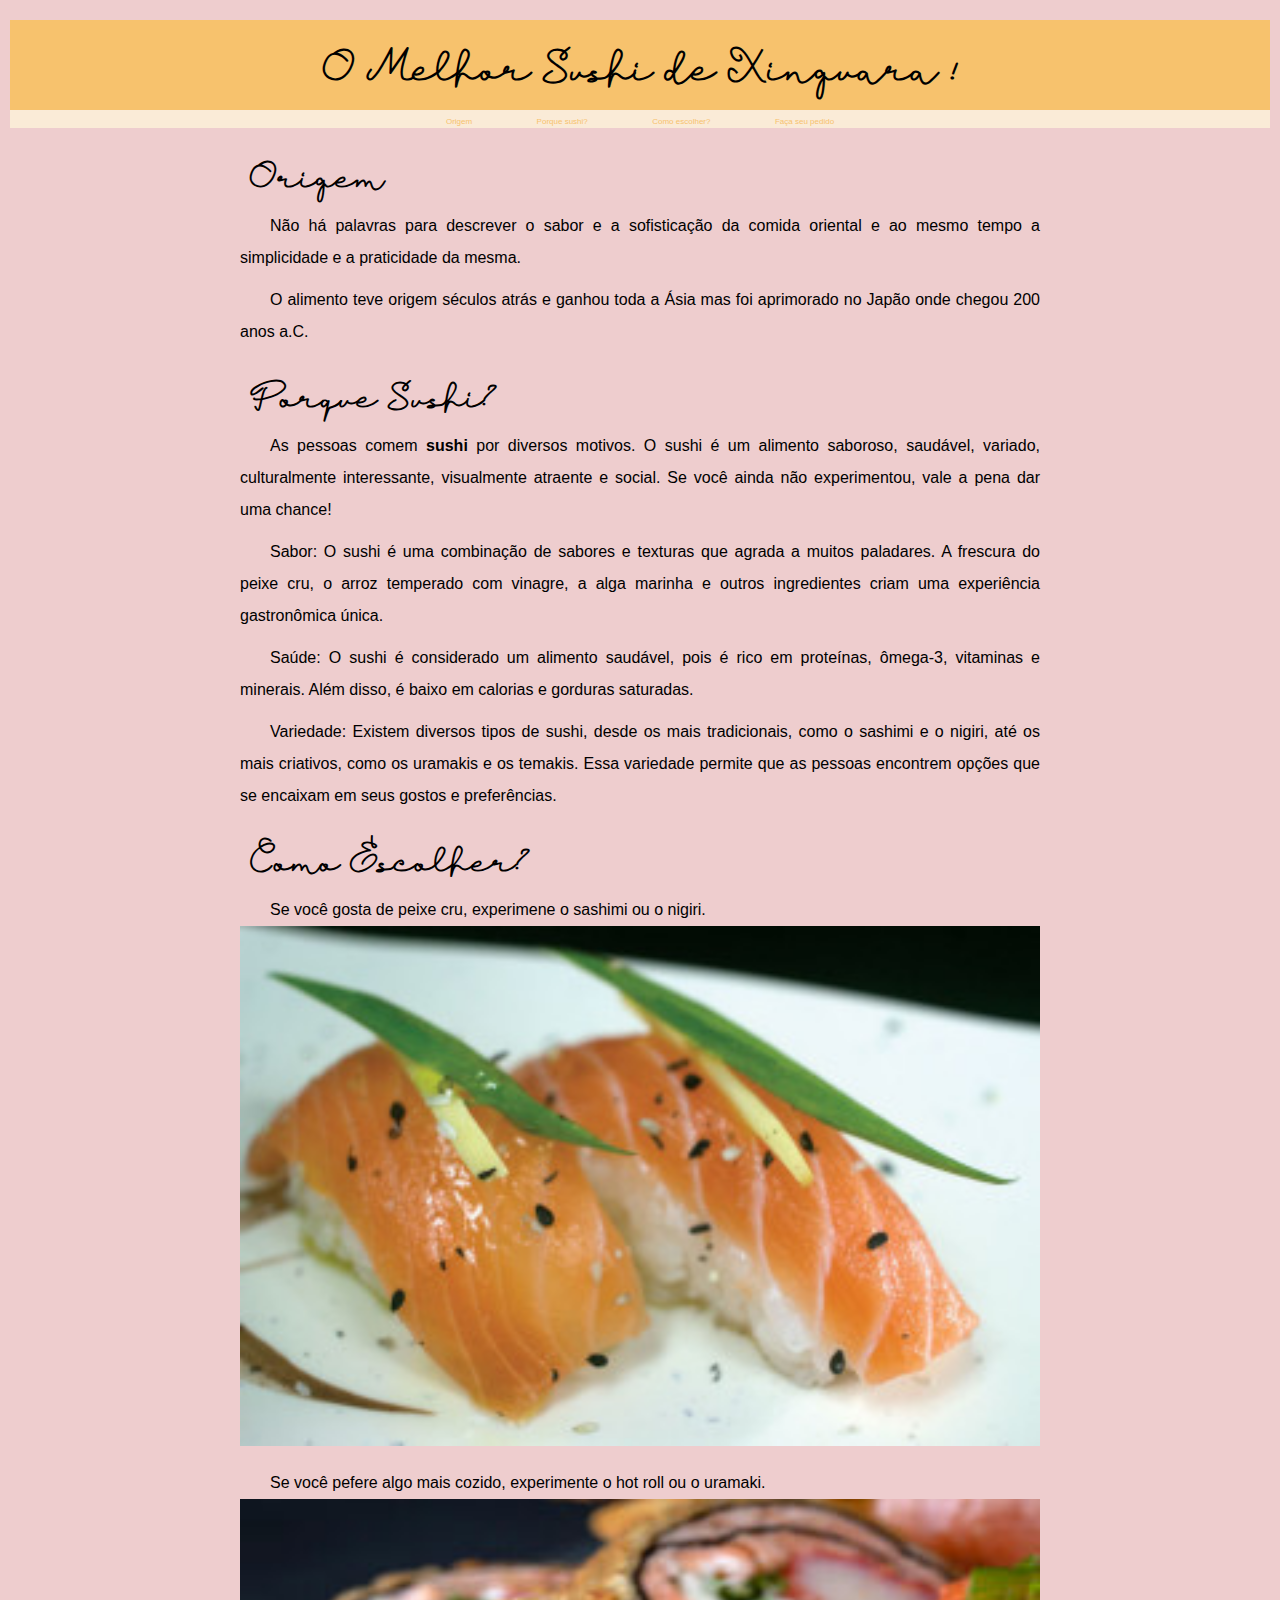
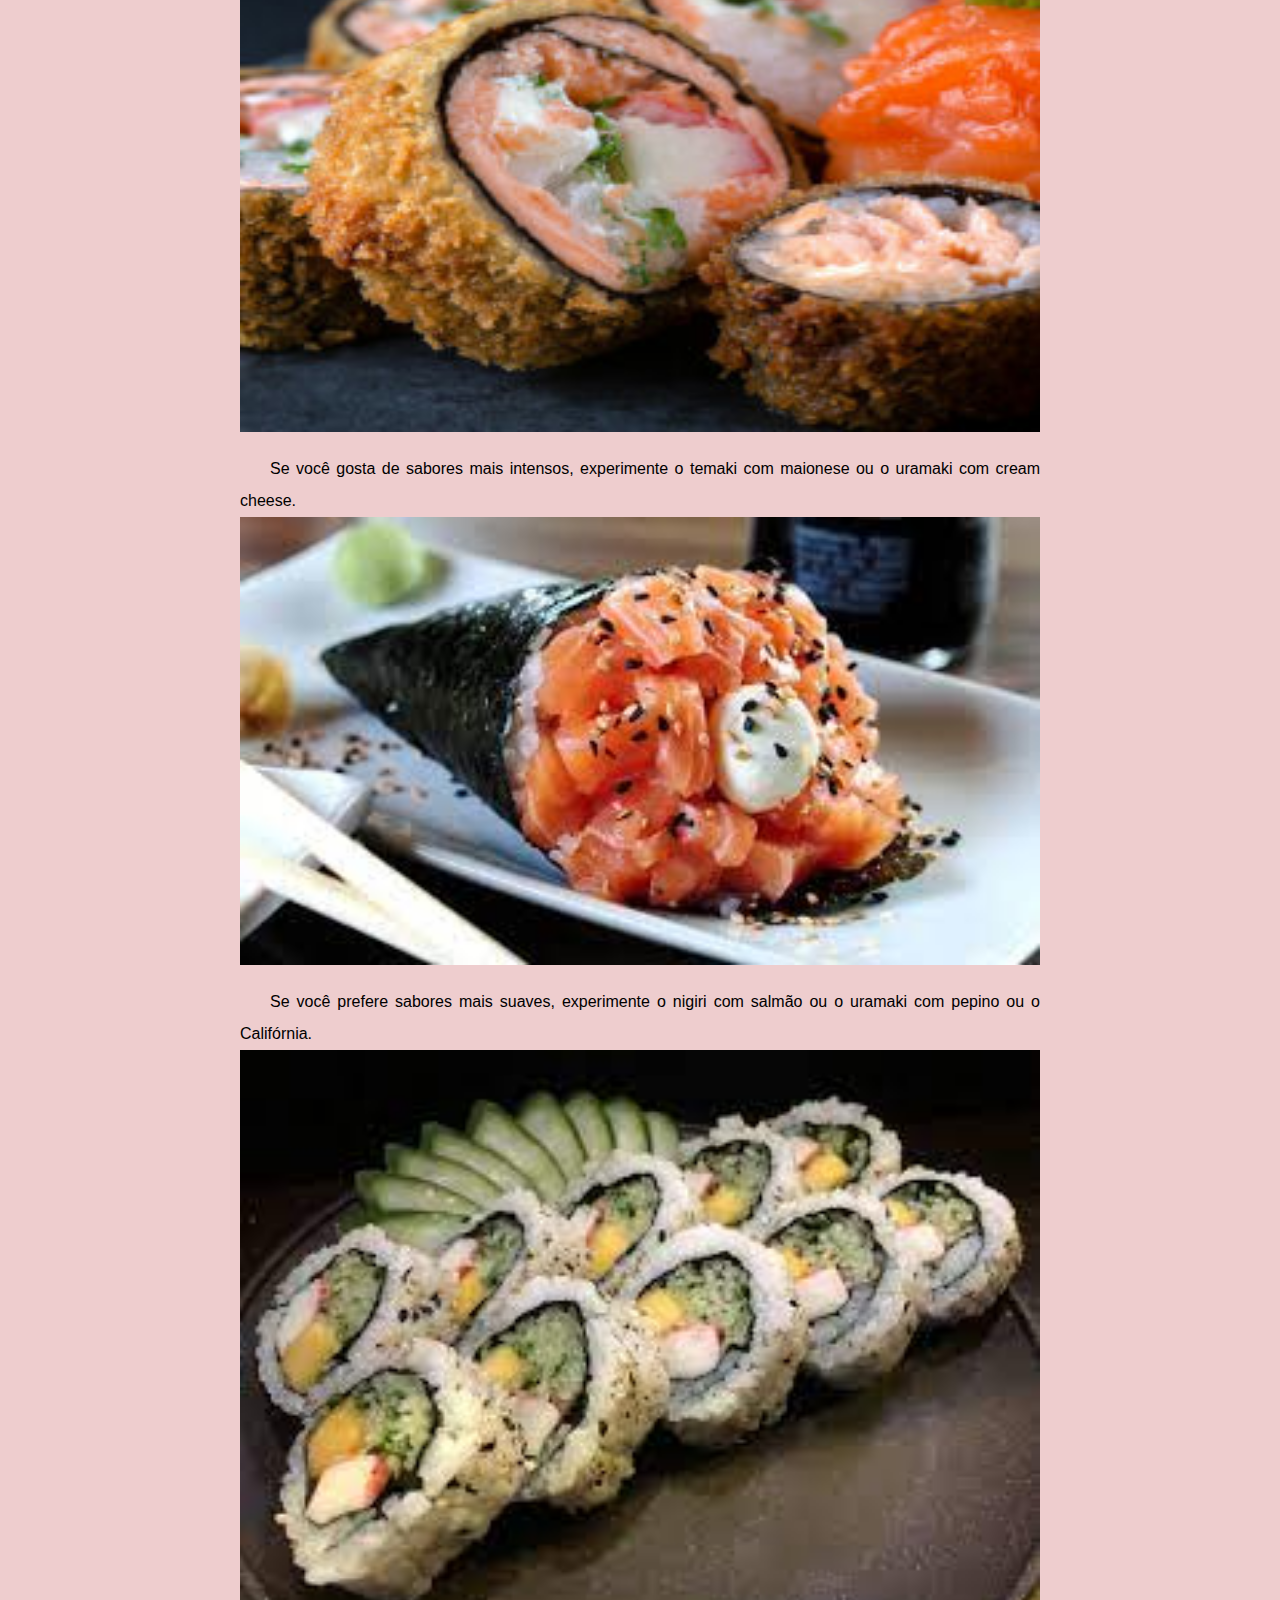
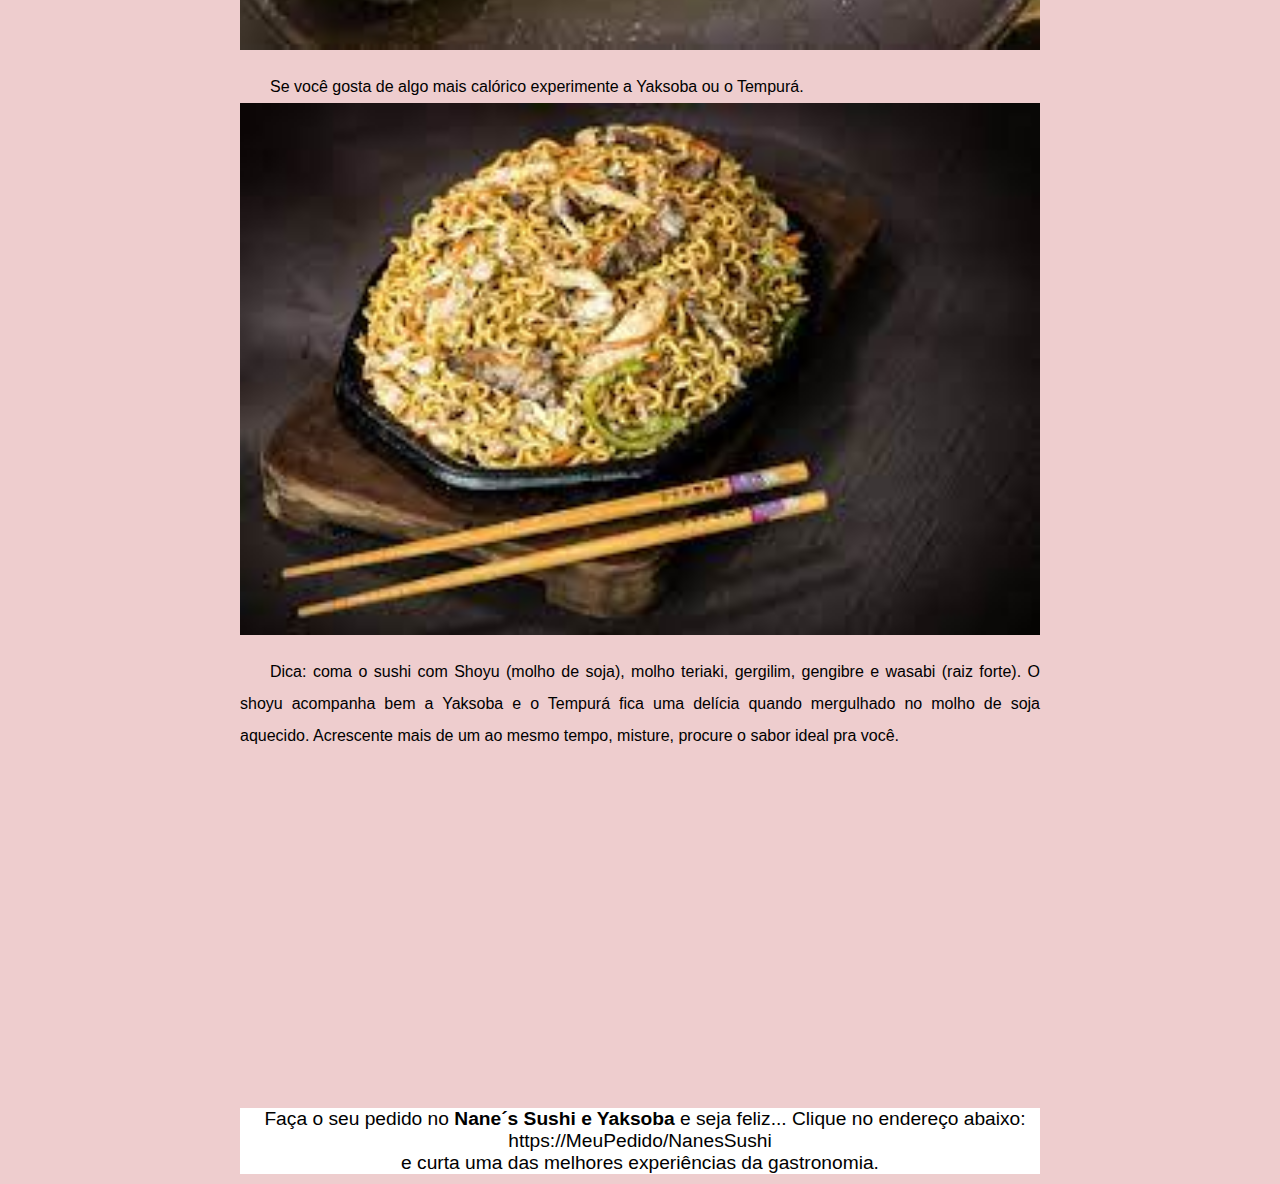
<file: index.html>
<!DOCTYPE html>
<html lang="pt-br">
<head>
    <meta charset="UTF-8">
    <meta name="viewport" content="width=device-width, initial-scale=1.0">
    <link rel="stylesheet" href="estilo/style.css">
    <link rel="shortcut icon" href="imagens/2684logo.ico" type="image/x-icon">
    <title>Sushi e Yaksoba do Ernane</title>
    
</head>
<body>
    <header>
        <h1><strong> O Melhor Sushi de Xinguara !</strong></h1>
    </header>
    
    <nav>
            <a href="#">Origem</a>
            <a href="#">Porque sushi?</a>
            <a href="#">Como escolher?</a>
            <a href="#">Faça seu pedido</a>
    </nav>
    
    <main>
        <article>
            <h1>Origem</h1>
                <p>Não há palavras para descrever o sabor e a sofisticação da comida oriental e ao mesmo tempo a simplicidade e a praticidade da mesma.</p>
                <p>O alimento teve origem séculos atrás e ganhou toda a Ásia mas foi aprimorado no Japão onde chegou 200 anos a.C. </p>
            <h1>Porque Sushi?</h1>
                <p>As pessoas comem <strong>sushi</strong> por diversos motivos. O sushi é um alimento saboroso, saudável, variado, culturalmente interessante, visualmente atraente e social. Se você ainda não experimentou, vale a pena dar uma chance!</p>
                <p>Sabor: O sushi é uma combinação de sabores e texturas que agrada a muitos paladares. A frescura do peixe cru, o arroz temperado com vinagre, a alga marinha e outros ingredientes criam uma experiência gastronômica única.</p>
                <p>Saúde: O sushi é considerado um alimento saudável, pois é rico em proteínas, ômega-3, vitaminas e minerais. Além disso, é baixo em calorias e gorduras saturadas.</p>
                <p>Variedade: Existem diversos tipos de sushi, desde os mais tradicionais, como o sashimi e o nigiri, até os mais criativos, como os uramakis e os temakis. Essa variedade permite que as pessoas encontrem opções que se encaixam em seus gostos e preferências.</p>
            <h1>Como Escolher?</h1>

            <p>Se você gosta de peixe cru, experimene o sashimi ou o nigiri.</p>
            <img src="imagens/niguiri 300_200.jpg" alt="niguiri">

            <p>Se você pefere algo mais cozido, experimente o hot roll ou o uramaki.</p>
            <img src="imagens/hot roll 300_200.jpeg" alt="hot roll">

            <p>Se você gosta de sabores mais intensos, experimente o temaki com maionese ou o uramaki com cream cheese.</p>
            <img src="imagens/temaki.jpg" alt="temaki">

            <p>Se você prefere sabores mais suaves, experimente o nigiri com salmão ou o uramaki com pepino ou o Califórnia.</p>
            <img src="imagens/uramaki california.jpg" alt="uramaki califórnia">
                    
            <p>Se você gosta de algo mais calórico experimente a Yaksoba ou o Tempurá.</p>
            <img src="imagens/yaksoba.jpg" alt="yaksoba">

        <aside>
            <p>Dica: coma o sushi com Shoyu (molho de soja), molho teriaki, gergilim, gengibre e wasabi (raiz forte). O shoyu acompanha bem a Yaksoba e o Tempurá fica uma delícia quando mergulhado no molho de soja aquecido. Acrescente mais de um ao mesmo tempo, misture, procure o sabor ideal pra você.</p>

            <iframe width="560" height="315" src="https://www.youtube.com/embed/K9DE2PPfCp4?si=NnuYhEz2td6CgCkr" title="YouTube video player" frameborder="0" allow="accelerometer; autoplay; clipboard-write; encrypted-media; gyroscope; picture-in-picture; web-share" allowfullscreen></iframe>
        </aside>        
                
        </article>
            
    </main>
    <footer>
        <p>Faça o seu pedido no <strong>Nane´s Sushi e Yaksoba</strong> e seja feliz... Clique no endereço abaixo:<br>
        <a href="https://app.anota.ai/m/AY670Pd-w" target="_blank">https://MeuPedido/NanesSushi</a><br>
          e curta uma das melhores experiências da gastronomia.</p>
    </footer>    
    
</body>
</html>

<!--
    <p>Depois de muitos treinamentos e algum investimento apresentamos mais uma opção de lanches e refeições, com os melhores ingredientes e na medida certa para o momento.</p> 
-->
</file>
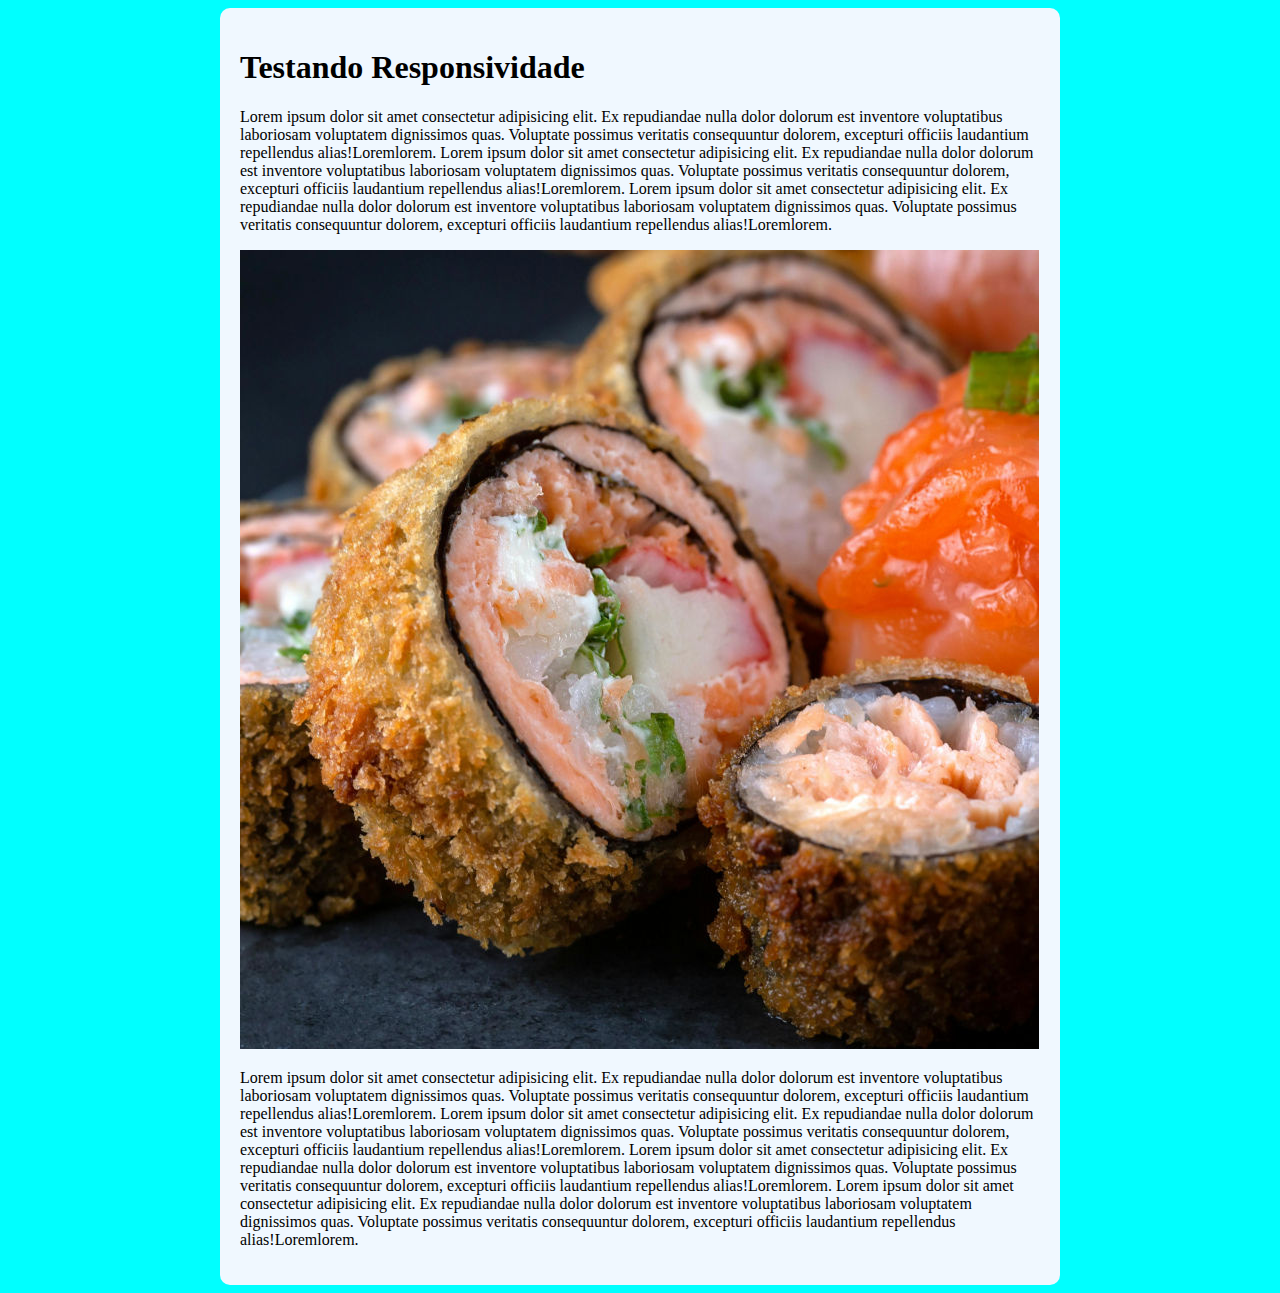
<file: responsivo.html>
<!DOCTYPE html>
<html lang="pt-br">
<head>
    <meta charset="UTF-8">
    <meta name="viewport" content="width=device-width, initial-scale=1.0">
    <title>Limites de Responsividade - TESTE</title>
    <style>
        body{
            background-color: aqua;
        }
        main{
            background-color: aliceblue;
            padding: 20px;
            border-radius: 10px;
            min-width: 320px;
            max-width: 800px;
            margin: auto;
        }
    </style>
</head>
<body>
    <main>
        <h1>Testando Responsividade</h1>
        <p>
            Lorem ipsum dolor sit amet consectetur adipisicing elit. Ex repudiandae nulla dolor dolorum est inventore voluptatibus laboriosam voluptatem dignissimos quas. Voluptate possimus veritatis consequuntur dolorem, excepturi officiis laudantium repellendus alias!Loremlorem.
            Lorem ipsum dolor sit amet consectetur adipisicing elit. Ex repudiandae nulla dolor dolorum est inventore voluptatibus laboriosam voluptatem dignissimos quas. Voluptate possimus veritatis consequuntur dolorem, excepturi officiis laudantium repellendus alias!Loremlorem. Lorem ipsum dolor sit amet consectetur adipisicing elit. Ex repudiandae nulla dolor dolorum est inventore voluptatibus laboriosam voluptatem dignissimos quas. Voluptate possimus veritatis consequuntur dolorem, excepturi officiis laudantium repellendus alias!Loremlorem.  
               
        </p>  
        <img src="imagens/hot roll.jpeg" alt="hot roll">  
        <p>
            Lorem ipsum dolor sit amet consectetur adipisicing elit. Ex repudiandae nulla dolor dolorum est inventore voluptatibus laboriosam voluptatem dignissimos quas. Voluptate possimus veritatis consequuntur dolorem, excepturi officiis laudantium repellendus alias!Loremlorem.
            Lorem ipsum dolor sit amet consectetur adipisicing elit. Ex repudiandae nulla dolor dolorum est inventore voluptatibus laboriosam voluptatem dignissimos quas. Voluptate possimus veritatis consequuntur dolorem, excepturi officiis laudantium repellendus alias!Loremlorem.
            Lorem ipsum dolor sit amet consectetur adipisicing elit. Ex repudiandae nulla dolor dolorum est inventore voluptatibus laboriosam voluptatem dignissimos quas. Voluptate possimus veritatis consequuntur dolorem, excepturi officiis laudantium repellendus alias!Loremlorem. Lorem ipsum dolor sit amet consectetur adipisicing elit. Ex repudiandae nulla dolor dolorum est inventore voluptatibus laboriosam voluptatem dignissimos quas. Voluptate possimus veritatis consequuntur dolorem, excepturi officiis laudantium repellendus alias!Loremlorem.  
               
        </p>  
    </main>
    
</body>
</html>
</file>
<file: estilo/style.css>
@charset "UTF-8";

@font-face{
    font-family: 'Dubrovinik';
    src: url('dubrovnik-hill-regular-maisfontes.ded9/dubrovnik-hill-regular.ttf') format('truetype');
    font-weight: normal;
}

@font-face{
    font-family: 'Oriental';
    src: url('oriental-1-maisfontes.0c65/oriental-1.ttf') format('truetype');
    font-weight: normal;
}

:root {
    --cor0: #eecdce;
    --cor1: #A41B20;
    --cor2: #000000;
    --cor3: #ffffff;
    --cor4: #332223;
    --cor5: #f7c26d;

    --fonte-padrao: Arial, Verdana, Helvetica, 'cursive';

    --fonte-destaque: 'Dubrovinik', 'cursive';
}

* {
    margin: 0px;
    padding: 0px;
}
body {
    background-color: var(--cor0);
    font-family: var(--fonte-padrao);
    margin: 10px;
}
header{
    background-color: var(--cor5);
    font-family: var(--fonte-destaque);
    font-size: larger;
    text-align: center;
}
nav{
    margin: auto;
    background-color: antiquewhite;
    text-align: center;
}
nav > a {
    color: var(--cor5);
    margin: 0px 30px; 
    text-decoration: none;
    font-size: 0.5em;
}
main {
    min-width: 320px;
    max-width: 800px;
    margin: auto;
    line-height: 2em;
}
h1 {
    margin-top: 20px;
    padding: 10px;
    font-family: var(--fonte-destaque);
}
p {
    text-indent: 30px;
    text-align: justify;
    margin-top: 10px;
}
img{
    width: 100%;
}
iframe{
    width: 100%;
}
footer{
    background-color: white;
    min-width: 320px;
    max-width: 800px;
    margin: auto;
    margin-top: 30px;
}
footer p {
    font-size: larger;
    text-align: center;
    text-indent: 10px;
}
footer > p > a {
    text-decoration: none;
    color: black;
}
footer > p > a:hover {
    background-color: var(--cor5);
    text-decoration: underline;
}
</file>
